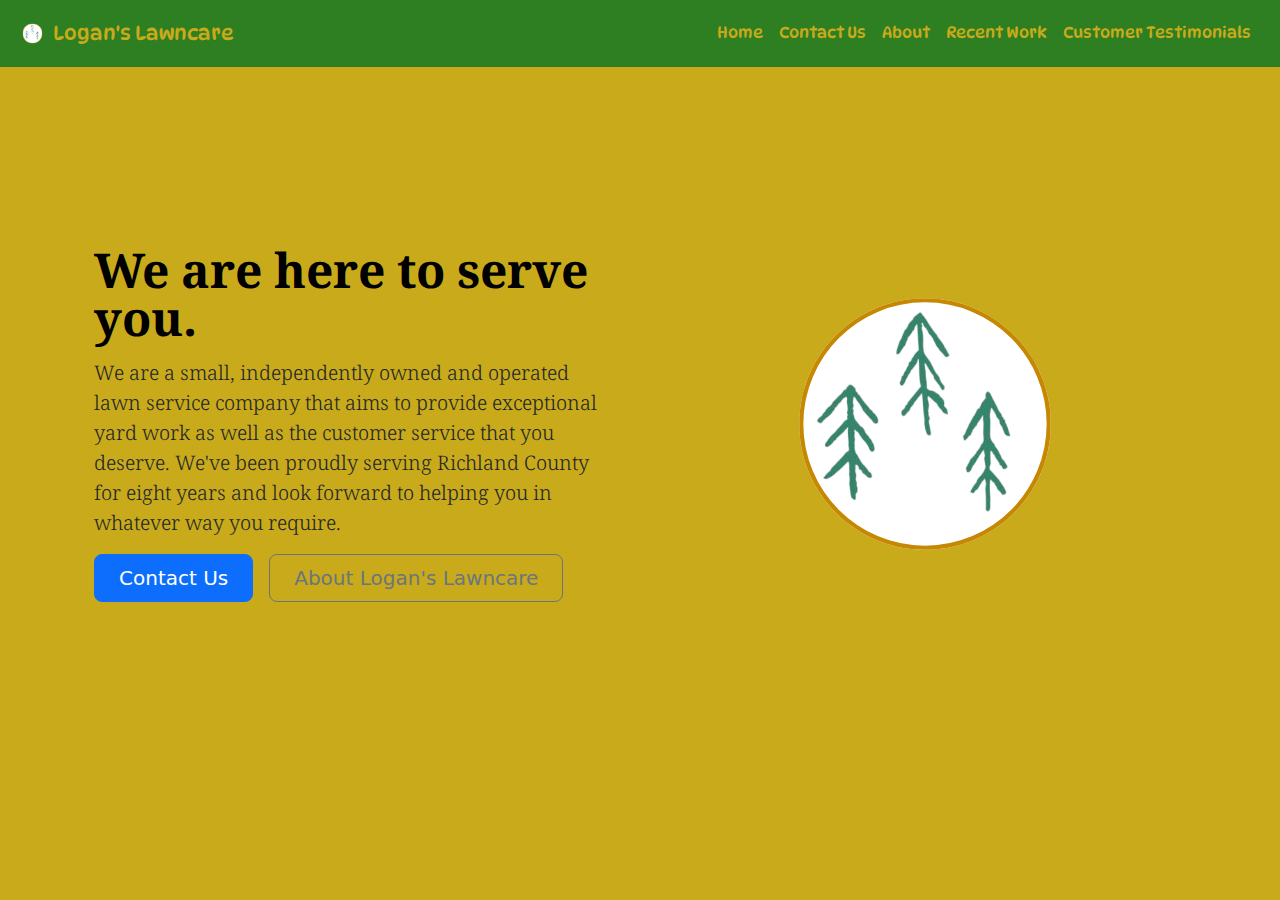
<file: index.html>
<!DOCTYPE html>
<html lang="en">
    <head>
        <title>Logan's Lawncare</title>
        <link rel="stylesheet" href="./style.css">
        <link rel="preconnect" href="https://fonts.googleapis.com">
        <link rel="preconnect" href="https://fonts.gstatic.com" crossorigin>
        <link href="https://fonts.googleapis.com/css2?family=Amatic+SC:wght@700&display=swap" rel="stylesheet">
        <link rel="preconnect" href="https://fonts.googleapis.com">
        <link rel="preconnect" href="https://fonts.gstatic.com" crossorigin>
        <link href="https://fonts.googleapis.com/css2?family=DynaPuff:wdth,wght@82.6,400..700&display=swap" rel="stylesheet">
        <link rel="preconnect" href="https://fonts.googleapis.com">
        <link rel="preconnect" href="https://fonts.gstatic.com" crossorigin>
        <link href="https://fonts.googleapis.com/css2?family=Noto+Serif:ital,wght@0,100..900;1,100..900&display=swap" rel="stylesheet">
        <link href="https://cdn.jsdelivr.net/npm/bootstrap@5.3.3/dist/css/bootstrap.min.css" rel="stylesheet" integrity="sha384-QWTKZyjpPEjISv5WaRU9OFeRpok6YctnYmDr5pNlyT2bRjXh0JMhjY6hW+ALEwIH" crossorigin="anonymous">


    </head>
    <body>
        <section>
            <div class="title-and-links">

                <nav class="navbar navbar-expand-lg">
                    <div class="container-fluid">
                      <a class="navbar-brand" href="#"><img src="./Assets/logo-small.svg" width=6%>Logan's Lawncare</a>
                      <button class="navbar-toggler" type="button" data-bs-toggle="collapse" data-bs-target="#navbarSupportedContent" aria-controls="navbarSupportedContent" aria-expanded="false" aria-label="Toggle navigation">
                        <span class="navbar-toggler-icon"></span>
                      </button>
                      <div class="collapse navbar-collapse" id="navbarSupportedContent">
                        <ul class="navbar-nav me-auto mb-2 mb-lg-0">
                          <li class="nav-item">
                            <a class="nav-link active" aria-current="page" href="./index.html">Home</a>
                          </li>
                          <li class="nav-item">
                            <a class="nav-link" href="./contact-us.html">Contact Us</a>
                          </li>
                          <li class="nav-item">
                            <a class="nav-link" href="./about-us.html">About</a>
                          </li>
                          <li class="nav-item">
                            <a class="nav-link" href="./recent-work.html">Recent Work</a>
                          </li>
                          <li class="nav-item">
                            <a class="nav-link" href="./customer-testimonials.html">Customer Testimonials</a>
                          </li>
                      </div>
                    </div>
                  </nav>

            </div>

            <div class="home-page-main">
                <div class="container col-xxl-8 px-4 py-5">
                    <div class="row flex-lg-row-reverse align-items-center g-5 py-5">
                      <div class="col-10 col-sm-8 col-lg-6">
                        <img src="./Assets/logo-small.svg" class="d-block mx-lg-auto img-fluid" alt="Logan's Lawncare Logo" width="700" height="500" loading="lazy">
                      </div>
                      <div class="col-lg-6">
                        <h1 class="display-5 fw-bold text-body-emphasis lh-1 mb-3">We are here to serve you.</h1>
                        <p class="lead">We are a small, independently owned and operated lawn service company that aims to provide exceptional yard work as well as the customer service that you deserve. We've been proudly serving Richland County for eight years and look forward to helping you in whatever way you require.</p>
                        <div class="d-grid gap-2 d-md-flex justify-content-md-start">
                            <a href="./contact-us.html">
                                <button type="button" class="btn btn-primary btn-lg px-4 me-md-2">Contact Us</button>
                            </a>
                            <a href="./about-us.html">
                                <button type="button" class="btn btn-outline-secondary btn-lg px-4">About Logan's Lawncare</button>
                            </a>
                        </div>
                      </div>
                    </div>
                  </div>
            </div>
        </section>
        <script src="https://cdn.jsdelivr.net/npm/bootstrap@5.3.3/dist/js/bootstrap.bundle.min.js" integrity="sha384-YvpcrYf0tY3lHB60NNkmXc5s9fDVZLESaAA55NDzOxhy9GkcIdslK1eN7N6jIeHz" crossorigin="anonymous"></script>
    </body>
</html>
</file>
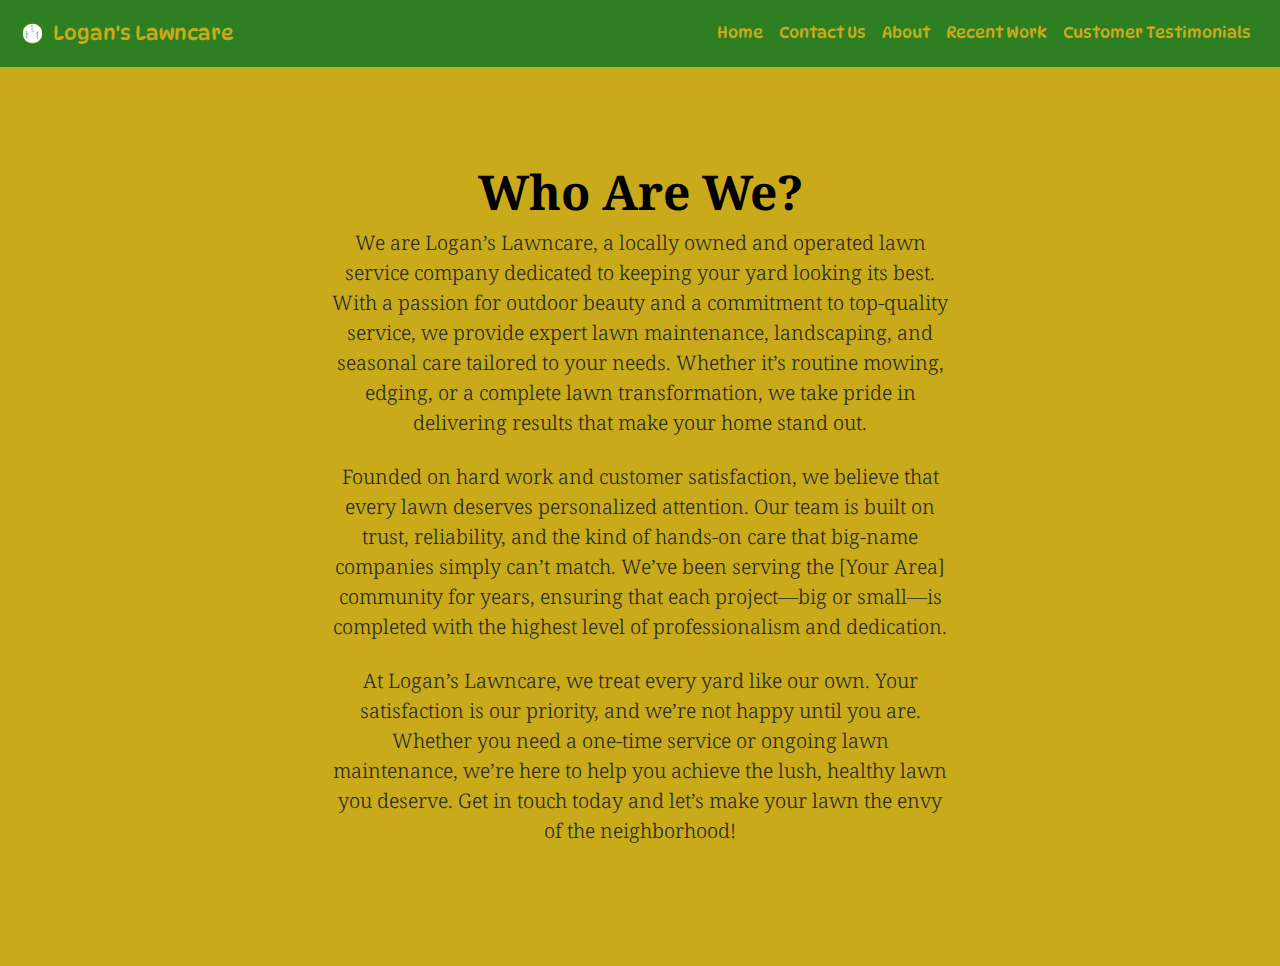
<file: about-us.html>
<!DOCTYPE html>
<html lang="en">
    <head>
        <title>Logan's Lawncare</title>
        <link rel="stylesheet" href="./style.css">
        <link rel="preconnect" href="https://fonts.googleapis.com">
        <link rel="preconnect" href="https://fonts.gstatic.com" crossorigin>
        <link href="https://fonts.googleapis.com/css2?family=Amatic+SC:wght@700&display=swap" rel="stylesheet">
        <link rel="preconnect" href="https://fonts.googleapis.com">
        <link rel="preconnect" href="https://fonts.gstatic.com" crossorigin>
        <link href="https://fonts.googleapis.com/css2?family=DynaPuff:wdth,wght@82.6,400..700&display=swap" rel="stylesheet">
        <link rel="preconnect" href="https://fonts.googleapis.com">
        <link rel="preconnect" href="https://fonts.gstatic.com" crossorigin>
        <link href="https://fonts.googleapis.com/css2?family=Noto+Serif:ital,wght@0,100..900;1,100..900&display=swap" rel="stylesheet">
        <link href="https://cdn.jsdelivr.net/npm/bootstrap@5.3.3/dist/css/bootstrap.min.css" rel="stylesheet" integrity="sha384-QWTKZyjpPEjISv5WaRU9OFeRpok6YctnYmDr5pNlyT2bRjXh0JMhjY6hW+ALEwIH" crossorigin="anonymous">


    </head>
    <body>
        <section>
            <div class="title-and-links">

                <nav class="navbar navbar-expand-lg">
                    <div class="container-fluid">
                      <a class="navbar-brand" href="#"><img src="./Assets/logo-small.svg" width=6%>Logan's Lawncare</a>
                      <button class="navbar-toggler" type="button" data-bs-toggle="collapse" data-bs-target="#navbarSupportedContent" aria-controls="navbarSupportedContent" aria-expanded="false" aria-label="Toggle navigation">
                        <span class="navbar-toggler-icon"></span>
                      </button>
                      <div class="collapse navbar-collapse" id="navbarSupportedContent">
                        <ul class="navbar-nav me-auto mb-2 mb-lg-0">
                          <li class="nav-item">
                            <a class="nav-link active" aria-current="page" href="./index.html">Home</a>
                          </li>
                          <li class="nav-item">
                            <a class="nav-link" href="./contact-us.html">Contact Us</a>
                          </li>
                          <li class="nav-item">
                            <a class="nav-link" href="./about-us.html">About</a>
                          </li>
                          <li class="nav-item">
                            <a class="nav-link" href="./recent-work.html">Recent Work</a>
                          </li>
                          <li class="nav-item">
                            <a class="nav-link" href="./customer-testimonials.html">Customer Testimonials</a>
                          </li>
                      </div>
                    </div>
                  </nav>

                  <div class="who-are-we">
                    <div class="px-4 py-5 my-5 text-center">
                      <h1 class="display-5 fw-bold text-body-emphasis">Who Are We?</h1>
                      <div class="col-lg-6 mx-auto">
                        <p class="lead mb-4">We are Logan’s Lawncare, a locally owned and operated lawn service company dedicated to keeping your yard looking its best. With a passion for outdoor beauty and a commitment to top-quality service, we provide expert lawn maintenance, landscaping, and seasonal care tailored to your needs. Whether it’s routine mowing, edging, or a complete lawn transformation, we take pride in delivering results that make your home stand out.</p>
                        <p class="lead mb-4">Founded on hard work and customer satisfaction, we believe that every lawn deserves personalized attention. Our team is built on trust, reliability, and the kind of hands-on care that big-name companies simply can’t match. We’ve been serving the [Your Area] community for years, ensuring that each project—big or small—is completed with the highest level of professionalism and dedication.</p>
                        <p class="lead mb-4">At Logan’s Lawncare, we treat every yard like our own. Your satisfaction is our priority, and we’re not happy until you are. Whether you need a one-time service or ongoing lawn maintenance, we’re here to help you achieve the lush, healthy lawn you deserve. Get in touch today and let’s make your lawn the envy of the neighborhood!</p>
                      </div>
                    </div>
                  </div>
            </div>
        </section>
        <script src="https://cdn.jsdelivr.net/npm/bootstrap@5.3.3/dist/js/bootstrap.bundle.min.js" integrity="sha384-YvpcrYf0tY3lHB60NNkmXc5s9fDVZLESaAA55NDzOxhy9GkcIdslK1eN7N6jIeHz" crossorigin="anonymous"></script>
    </body>
</html>
</file>
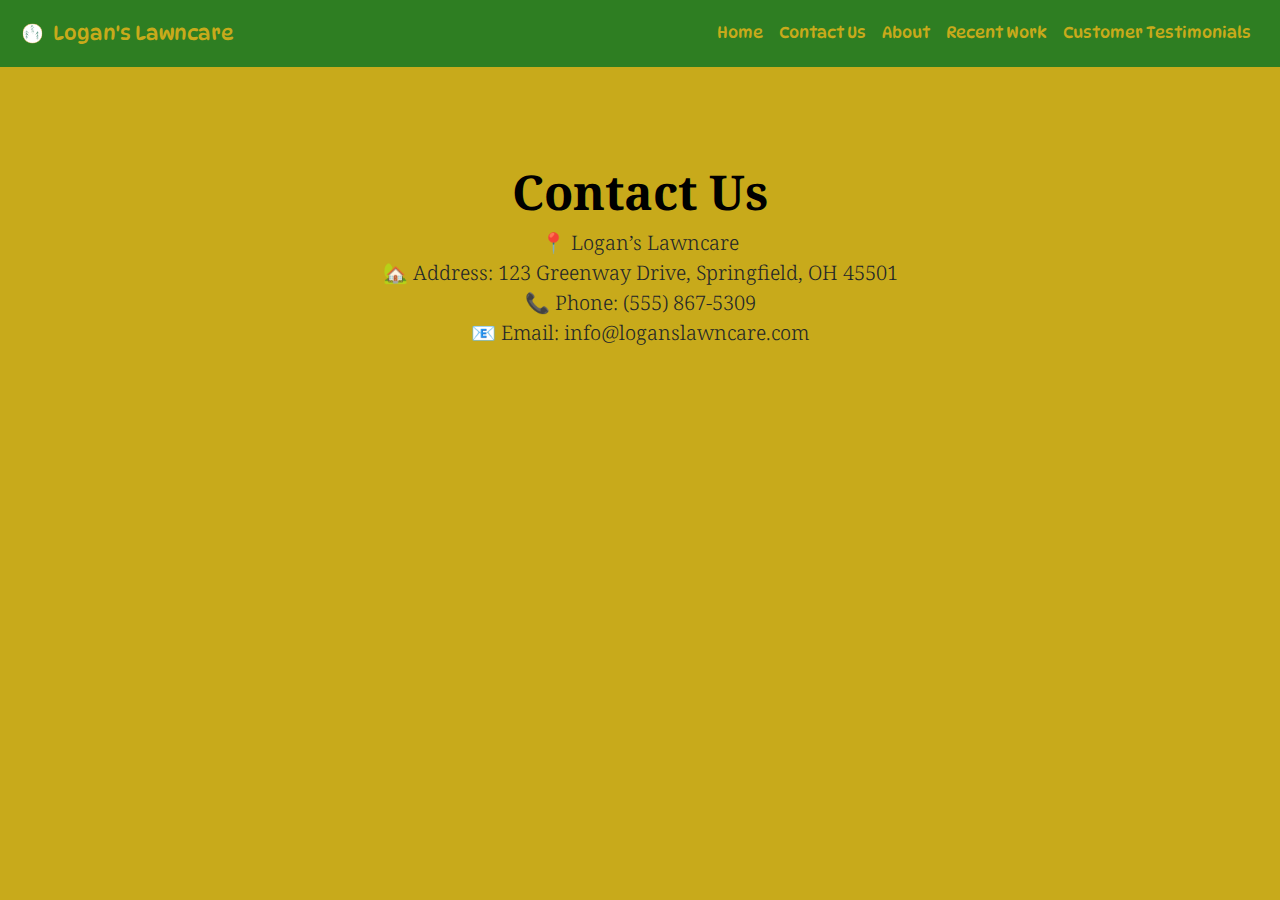
<file: contact-us.html>
<!DOCTYPE html>
<html lang="en">
    <head>
        <title>Logan's Lawncare</title>
        <link rel="stylesheet" href="./style.css">
        <link rel="preconnect" href="https://fonts.googleapis.com">
        <link rel="preconnect" href="https://fonts.gstatic.com" crossorigin>
        <link href="https://fonts.googleapis.com/css2?family=Amatic+SC:wght@700&display=swap" rel="stylesheet">
        <link rel="preconnect" href="https://fonts.googleapis.com">
        <link rel="preconnect" href="https://fonts.gstatic.com" crossorigin>
        <link href="https://fonts.googleapis.com/css2?family=DynaPuff:wdth,wght@82.6,400..700&display=swap" rel="stylesheet">
        <link rel="preconnect" href="https://fonts.googleapis.com">
        <link rel="preconnect" href="https://fonts.gstatic.com" crossorigin>
        <link href="https://fonts.googleapis.com/css2?family=Noto+Serif:ital,wght@0,100..900;1,100..900&display=swap" rel="stylesheet">
        <link href="https://cdn.jsdelivr.net/npm/bootstrap@5.3.3/dist/css/bootstrap.min.css" rel="stylesheet" integrity="sha384-QWTKZyjpPEjISv5WaRU9OFeRpok6YctnYmDr5pNlyT2bRjXh0JMhjY6hW+ALEwIH" crossorigin="anonymous">


    </head>
    <body>
        <section>
            <div class="title-and-links">

                <nav class="navbar navbar-expand-lg">
                    <div class="container-fluid">
                      <a class="navbar-brand" href="#"><img src="./Assets/logo-small.svg" width=6%>Logan's Lawncare</a>
                      <button class="navbar-toggler" type="button" data-bs-toggle="collapse" data-bs-target="#navbarSupportedContent" aria-controls="navbarSupportedContent" aria-expanded="false" aria-label="Toggle navigation">
                        <span class="navbar-toggler-icon"></span>
                      </button>
                      <div class="collapse navbar-collapse" id="navbarSupportedContent">
                        <ul class="navbar-nav me-auto mb-2 mb-lg-0">
                          <li class="nav-item">
                            <a class="nav-link active" aria-current="page" href="./index.html">Home</a>
                          </li>
                          <li class="nav-item">
                            <a class="nav-link" href="./contact-us.html">Contact Us</a>
                          </li>
                          <li class="nav-item">
                            <a class="nav-link" href="./about-us.html">About</a>
                          </li>
                          <li class="nav-item">
                            <a class="nav-link" href="./recent-work.html">Recent Work</a>
                          </li>
                          <li class="nav-item">
                            <a class="nav-link" href="./customer-testimonials.html">Customer Testimonials</a>
                          </li>
                      </div>
                    </div>
                  </nav>

            </div>

            <div class="px-4 py-5 my-5 text-center">
                <h1 class="display-5 fw-bold text-body-emphasis">Contact Us</h1>
                <div class="col-lg-6 mx-auto">
                  <p class="lead mb-4">📍 Logan’s Lawncare <br>
                    🏡 Address: 123 Greenway Drive, Springfield, OH 45501 <br>
                    📞 Phone: (555) 867-5309 <br> 
                    📧 Email: info@loganslawncare.com</p>
                  </div>
            </div>

        </section>
        <script src="https://cdn.jsdelivr.net/npm/bootstrap@5.3.3/dist/js/bootstrap.bundle.min.js" integrity="sha384-YvpcrYf0tY3lHB60NNkmXc5s9fDVZLESaAA55NDzOxhy9GkcIdslK1eN7N6jIeHz" crossorigin="anonymous"></script>
    </body>
</html>
</file>
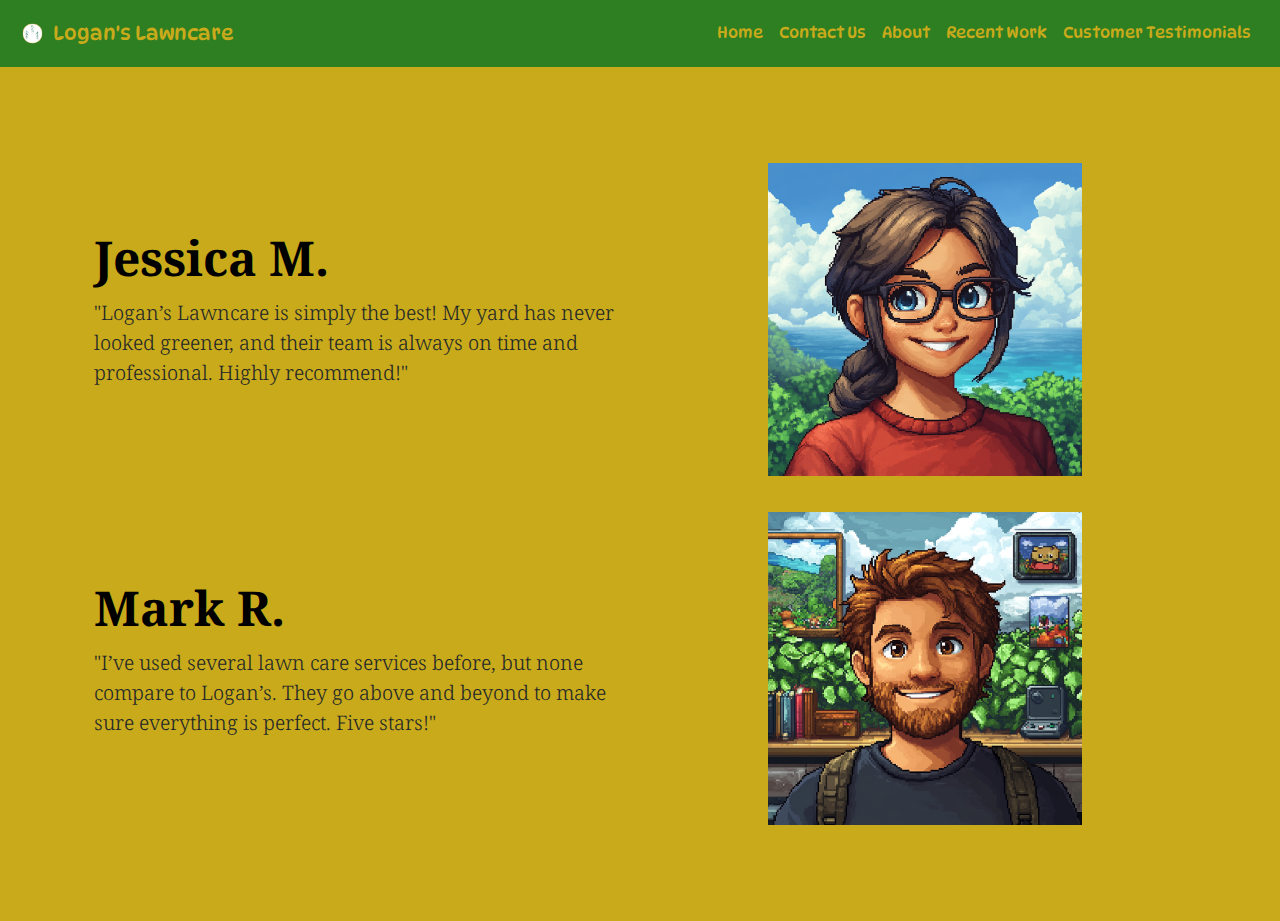
<file: customer-testimonials.html>
<!DOCTYPE html>
<html lang="en">
    <head>
        <title>Logan's Lawncare</title>
        <link rel="stylesheet" href="./style.css">
        <link rel="preconnect" href="https://fonts.googleapis.com">
        <link rel="preconnect" href="https://fonts.gstatic.com" crossorigin>
        <link href="https://fonts.googleapis.com/css2?family=Amatic+SC:wght@700&display=swap" rel="stylesheet">
        <link rel="preconnect" href="https://fonts.googleapis.com">
        <link rel="preconnect" href="https://fonts.gstatic.com" crossorigin>
        <link href="https://fonts.googleapis.com/css2?family=DynaPuff:wdth,wght@82.6,400..700&display=swap" rel="stylesheet">
        <link rel="preconnect" href="https://fonts.googleapis.com">
        <link rel="preconnect" href="https://fonts.gstatic.com" crossorigin>
        <link href="https://fonts.googleapis.com/css2?family=Noto+Serif:ital,wght@0,100..900;1,100..900&display=swap" rel="stylesheet">
        <link href="https://cdn.jsdelivr.net/npm/bootstrap@5.3.3/dist/css/bootstrap.min.css" rel="stylesheet" integrity="sha384-QWTKZyjpPEjISv5WaRU9OFeRpok6YctnYmDr5pNlyT2bRjXh0JMhjY6hW+ALEwIH" crossorigin="anonymous">


    </head>
    <body>
        <section>
            <div class="title-and-links">

                <nav class="navbar navbar-expand-lg">
                    <div class="container-fluid">
                      <a class="navbar-brand" href="#"><img src="./Assets/logo-small.svg" width=6%>Logan's Lawncare</a>
                      <button class="navbar-toggler" type="button" data-bs-toggle="collapse" data-bs-target="#navbarSupportedContent" aria-controls="navbarSupportedContent" aria-expanded="false" aria-label="Toggle navigation">
                        <span class="navbar-toggler-icon"></span>
                      </button>
                      <div class="collapse navbar-collapse" id="navbarSupportedContent">
                        <ul class="navbar-nav me-auto mb-2 mb-lg-0">
                          <li class="nav-item">
                            <a class="nav-link active" aria-current="page" href="./index.html">Home</a>
                          </li>
                          <li class="nav-item">
                            <a class="nav-link" href="./contact-us.html">Contact Us</a>
                          </li>
                          <li class="nav-item">
                            <a class="nav-link" href="./about-us.html">About</a>
                          </li>
                          <li class="nav-item">
                            <a class="nav-link" href="./recent-work.html">Recent Work</a>
                          </li>
                          <li class="nav-item">
                            <a class="nav-link" href="./customer-testimonials.html">Customer Testimonials</a>
                          </li>
                      </div>
                    </div>
                  </nav>

            </div>

        <div class="testimonials">
                <div class="container col-xxl-8 px-4 py-5">
                    <div class="row flex-lg-row-reverse align-items-center g-5 py-5">
                      <div class="col-10 col-sm-8 col-lg-6">
                        <img id="cust-picture" src="./Assets/cust-one.png" class="d-block mx-lg-auto img-fluid" alt="Logan's Lawncare Logo" width="700" height="500" loading="lazy">
                      </div>
                      <div class="col-lg-6">
                        <h1 class="display-5 fw-bold text-body-emphasis lh-1 mb-3">Jessica M.</h1>
                        <p class="lead">"Logan’s Lawncare is simply the best! My yard has never looked greener, and their team is always on time and professional. Highly recommend!"</p>
                      </div>
                    </div>
                </div>
        </div>
            <br>
            <div class="cust=two">
            <div class="container col-xxl-8 px-4 py-5">
                <div class="row flex-lg-row-reverse align-items-center g-5 py-5">
                  <div class="col-10 col-sm-8 col-lg-6">
                    <img id="cust-picture" src="./Assets/cust-two.png" class="d-block mx-lg-auto img-fluid" alt="Logan's Lawncare Logo" width="700" height="500" loading="lazy">
                  </div>
                  <div class="col-lg-6">
                    <h1 class="display-5 fw-bold text-body-emphasis lh-1 mb-3">Mark R.</h1>
                    <p class="lead">"I’ve used several lawn care services before, but none compare to Logan’s. They go above and beyond to make sure everything is perfect. Five stars!"</p>
                  </div>
                </div>
              </div>
        </div>
        </div>
        </section>
        <script src="https://cdn.jsdelivr.net/npm/bootstrap@5.3.3/dist/js/bootstrap.bundle.min.js" integrity="sha384-YvpcrYf0tY3lHB60NNkmXc5s9fDVZLESaAA55NDzOxhy9GkcIdslK1eN7N6jIeHz" crossorigin="anonymous"></script>
    </body>
</html>
</file>
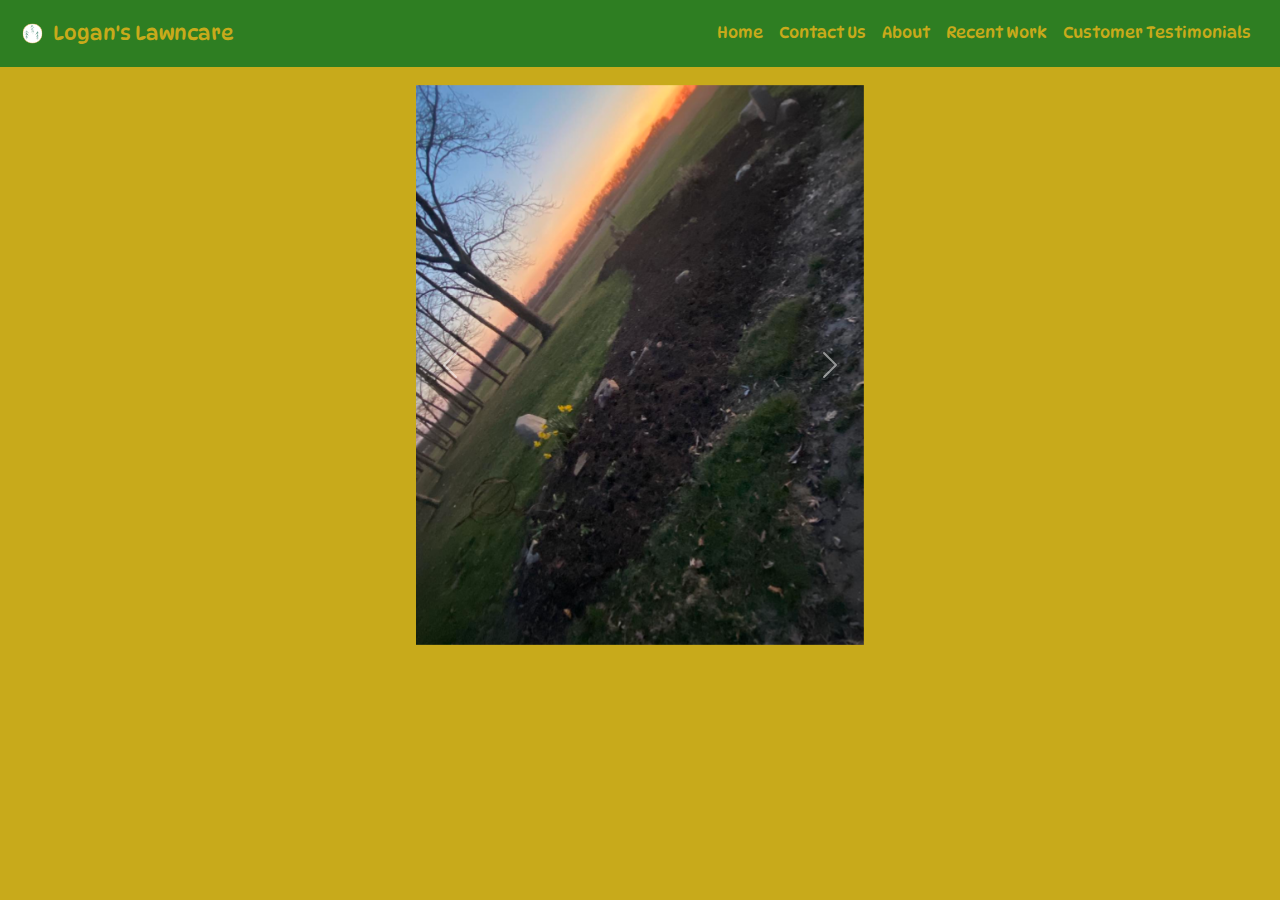
<file: recent-work.html>
<!DOCTYPE html>
<html lang="en">
    <head>
        <title>Logan's Lawncare</title>
        <link rel="stylesheet" href="./style.css">
        <link rel="preconnect" href="https://fonts.googleapis.com">
        <link rel="preconnect" href="https://fonts.gstatic.com" crossorigin>
        <link href="https://fonts.googleapis.com/css2?family=Amatic+SC:wght@700&display=swap" rel="stylesheet">
        <link rel="preconnect" href="https://fonts.googleapis.com">
        <link rel="preconnect" href="https://fonts.gstatic.com" crossorigin>
        <link href="https://fonts.googleapis.com/css2?family=DynaPuff:wdth,wght@82.6,400..700&display=swap" rel="stylesheet">
        <link rel="preconnect" href="https://fonts.googleapis.com">
        <link rel="preconnect" href="https://fonts.gstatic.com" crossorigin>
        <link href="https://fonts.googleapis.com/css2?family=Noto+Serif:ital,wght@0,100..900;1,100..900&display=swap" rel="stylesheet">
        <link href="https://cdn.jsdelivr.net/npm/bootstrap@5.3.3/dist/css/bootstrap.min.css" rel="stylesheet" integrity="sha384-QWTKZyjpPEjISv5WaRU9OFeRpok6YctnYmDr5pNlyT2bRjXh0JMhjY6hW+ALEwIH" crossorigin="anonymous">


    </head>
    <body>
        <section>
            <div class="title-and-links">

                <nav class="navbar navbar-expand-lg">
                    <div class="container-fluid">
                      <a class="navbar-brand" href="#"><img src="./Assets/logo-small.svg" width=6%>Logan's Lawncare</a>
                      <button class="navbar-toggler" type="button" data-bs-toggle="collapse" data-bs-target="#navbarSupportedContent" aria-controls="navbarSupportedContent" aria-expanded="false" aria-label="Toggle navigation">
                        <span class="navbar-toggler-icon"></span>
                      </button>
                      <div class="collapse navbar-collapse" id="navbarSupportedContent">
                        <ul class="navbar-nav me-auto mb-2 mb-lg-0">
                          <li class="nav-item">
                            <a class="nav-link active" aria-current="page" href="./index.html">Home</a>
                          </li>
                          <li class="nav-item">
                            <a class="nav-link" href="./contact-us.html">Contact Us</a>
                          </li>
                          <li class="nav-item">
                            <a class="nav-link" href="./about-us.html">About</a>
                          </li>
                          <li class="nav-item">
                            <a class="nav-link" href="./recent-work.html">Recent Work</a>
                          </li>
                          <li class="nav-item">
                            <a class="nav-link" href="./customer-testimonials.html">Customer Testimonials</a>
                          </li>
                      </div>
                    </div>
                  </nav>

            </div>

            <div id="carouselExample" class="carousel slide">
                <div class="carousel-inner">
                  <div class="carousel-item active">
                    <img src="./Assets/photo-one.jpg" class="d-block w-100" alt="...">
                  </div>
                  <div class="carousel-item">
                    <img src="./Assets/photo-two.jpg" class="d-block w-100" alt="...">
                  </div>
                  <div class="carousel-item">
                    <img src="./Assets/photo-three.jpg" class="d-block w-100" alt="...">
                  </div>
                  <div class="carousel-item">
                    <img src="./Assets/photo-four.jpg" class="d-block w-100" alt="...">
                  </div>
                  <div class="carousel-item">
                    <img src="./Assets/photo-five.jpg" class="d-block w-100" alt="...">
                  </div>
                  <div class="carousel-item">
                    <img src="./Assets/photo-six.jpg" class="d-block w-100" alt="...">
                  </div>
                  <div class="carousel-item">
                    <img src="./Assets/photo-seven.jpg" class="d-block w-100" alt="...">
                  </div>
                </div>
                <button class="carousel-control-prev" type="button" data-bs-target="#carouselExample" data-bs-slide="prev">
                  <span class="carousel-control-prev-icon" aria-hidden="true"></span>
                  <span class="visually-hidden">Previous</span>
                </button>
                <button class="carousel-control-next" type="button" data-bs-target="#carouselExample" data-bs-slide="next">
                  <span class="carousel-control-next-icon" aria-hidden="true"></span>
                  <span class="visually-hidden">Next</span>
                </button>
              </div>

        </section>



        <script src="https://cdn.jsdelivr.net/npm/bootstrap@5.3.3/dist/js/bootstrap.bundle.min.js" integrity="sha384-YvpcrYf0tY3lHB60NNkmXc5s9fDVZLESaAA55NDzOxhy9GkcIdslK1eN7N6jIeHz" crossorigin="anonymous"></script>
    </body>
</html>
</file>
<file: style.css>
/* font-size: 6em;
        font-family: "Amatic SC", sans-serif;
        font-weight: 700;
        font-style: normal;
        color: #c68803;
*/

/* font-family: "DynaPuff", system-ui;
    font-optical-sizing: auto;
    font-weight: <weight>;
    font-style: normal;
*/

body {background-color: #c8aa1b !important;}

.nav-link{
    font-family: "DynaPuff", system-ui;
    font-optical-sizing: auto;
    font-weight: <weight>;
    font-style: normal;
    color:  #c8aa1b !important;
}

.navbar{
    background-color: #2e7e22 !important;
    background-image: none !important;
}

.navbar .container-fluid{
    background-color: inherit !important;
}

.navbar-brand{
    font-family: "DynaPuff", system-ui;
    font-optical-sizing: auto;
    font-weight: <weight>;
    font-style: normal;
    color:  #c8aa1b !important;
}

h1 {
    font-family: "Noto Serif", serif;
    font-optical-sizing: auto;
    font-weight: <weight>;
    font-style: normal;
    font-variation-settings:
      "wdth" 100;
}

.lead {
    font-family: "Noto Serif", serif;
    font-optical-sizing: auto;
    font-weight: <weight>;
    font-style: normal;
    font-variation-settings:
      "wdth" 100;
}

.carousel{
    width: 35%;
    display: flex;
    justify-self: center !important;
    margin-top: 2vh;
}

#cust-picture{
    width: 60%;
}

.testimonials{
    padding: 0%;
    margin-top: -10vh !;
    margin-bottom: -20vh !important;
}
</file>
